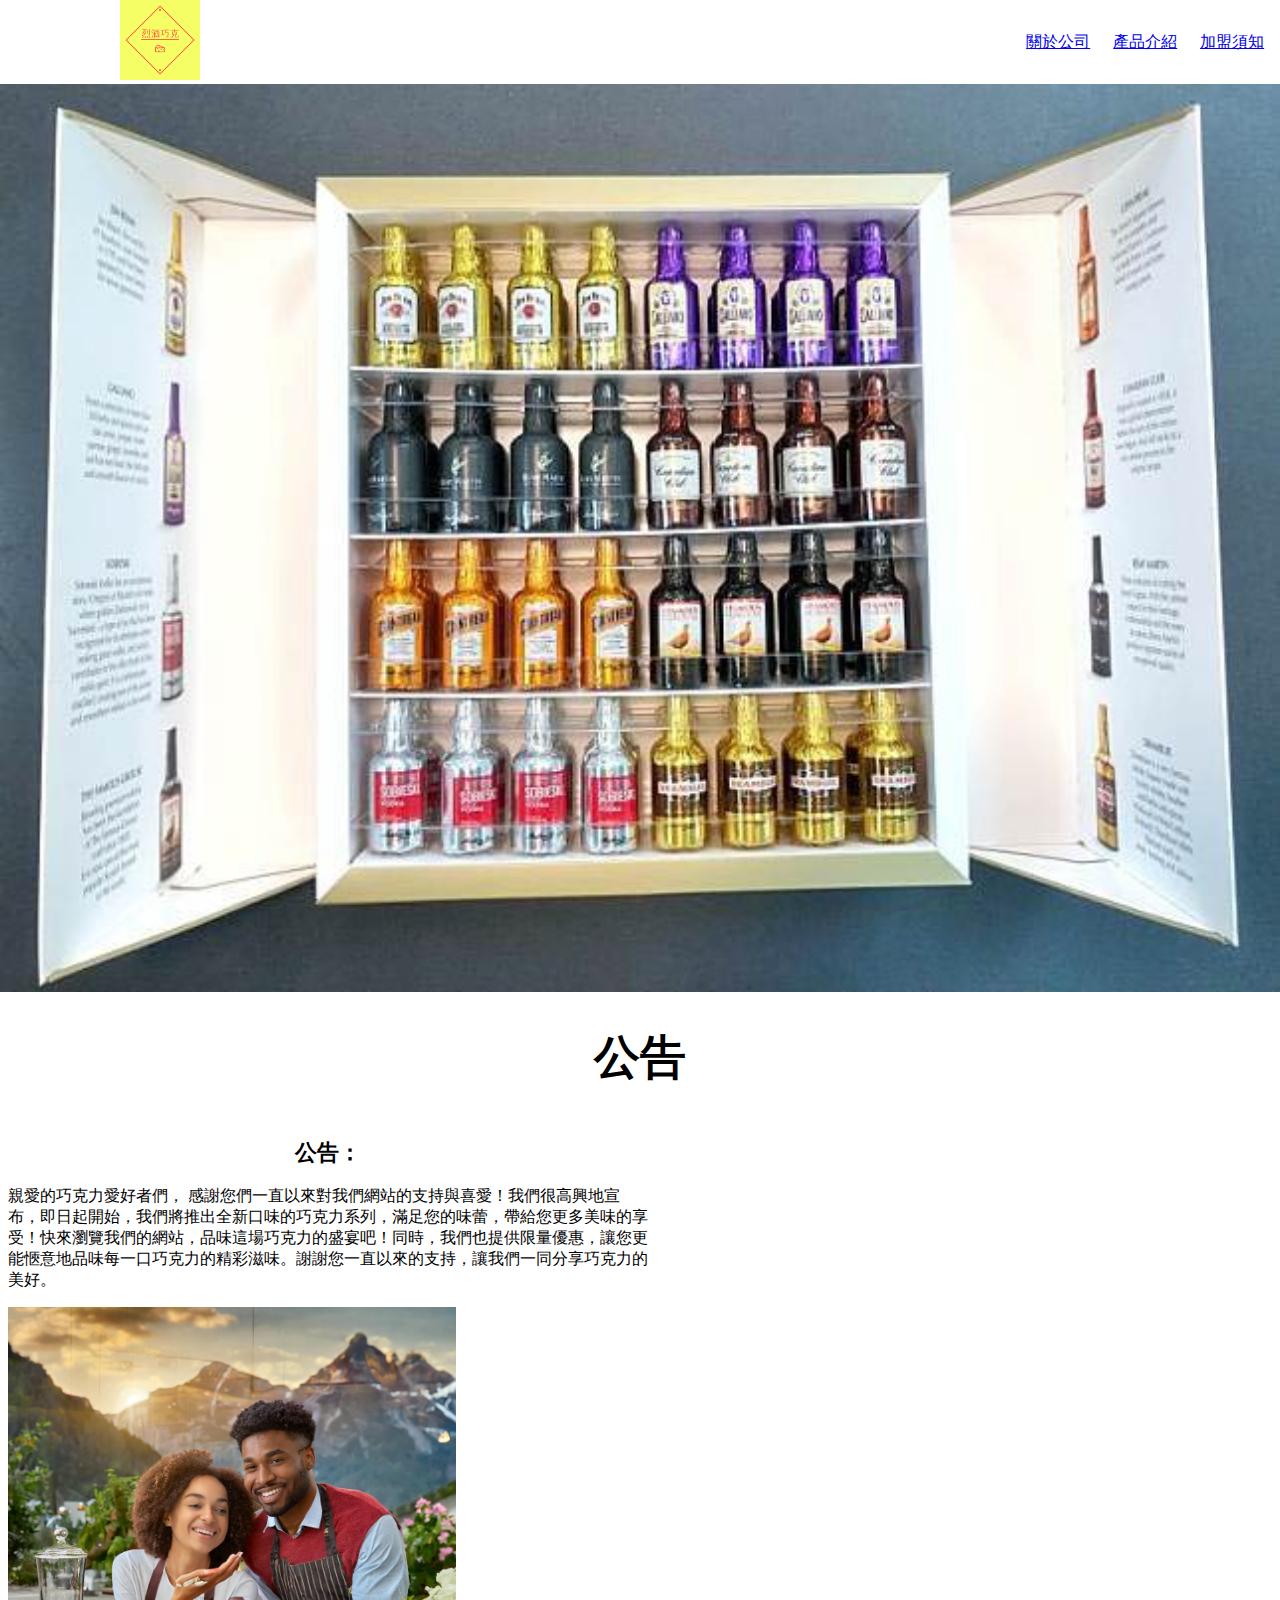
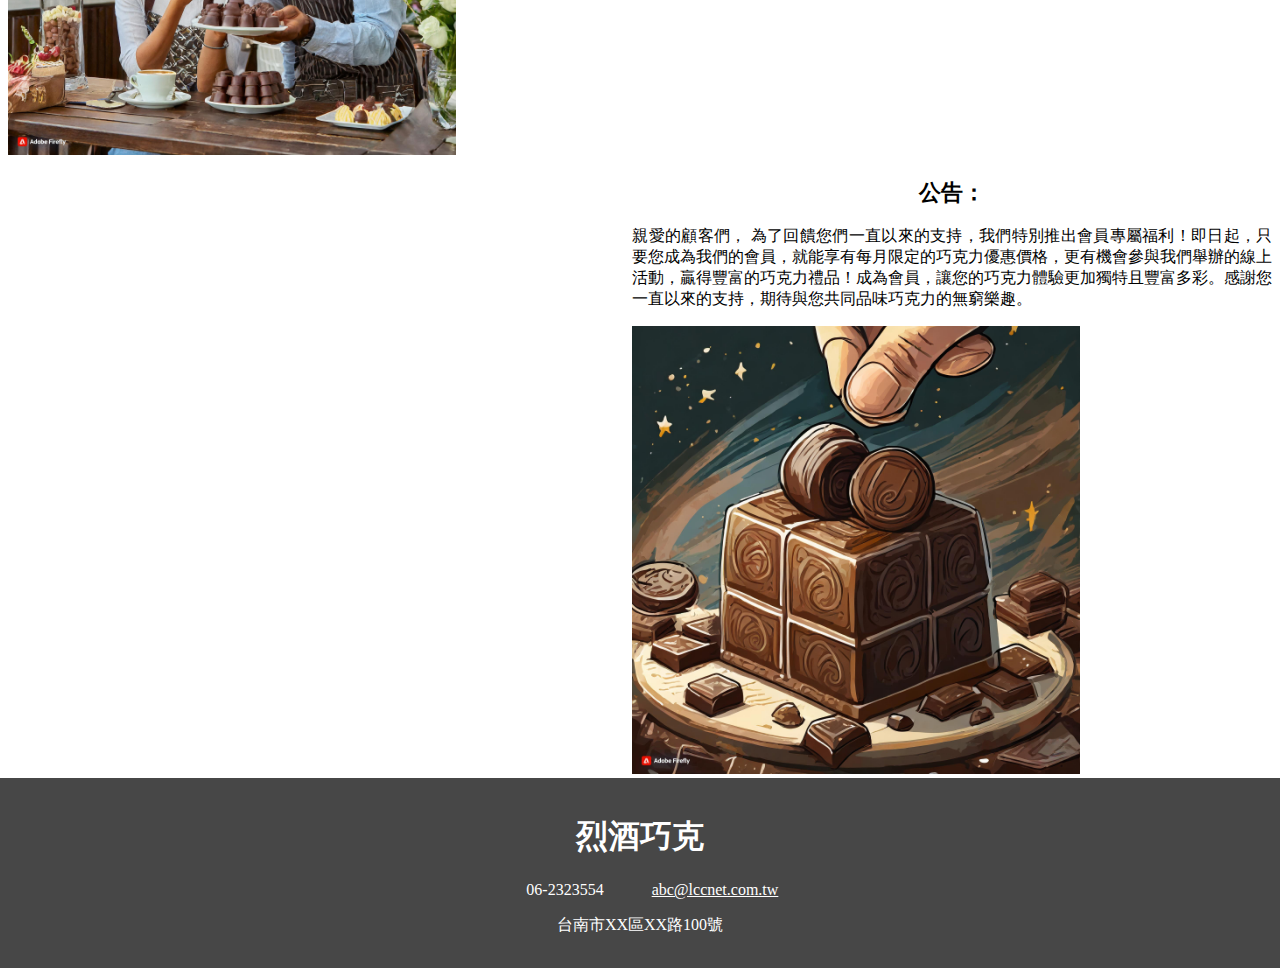
<file: index.html>
<!doctype html>
<html>
<head>
<meta charset="utf-8">
<meta name="viewport" content="width=device-width; initial-scale=1.0; maximum-scale=1.0; user-scalable=0;">
<title>無標題文件</title>
<link href="index.css" rel="stylesheet" type="text/css">
<!--JS程式(顯示隱藏元素)-->
<script type="text/javascript">
function MM_showHideLayers() { //v9.0
  var i,p,v,obj,args=MM_showHideLayers.arguments;
  for (i=0; i<(args.length-2); i+=3) 
  with (document) if (getElementById && ((obj=getElementById(args[i]))!=null)) { v=args[i+2];
    if (obj.style) { obj=obj.style; v=(v=='show')?'block':(v=='hide')?'none':v; }
    obj.display=v; }
}
</script>
</head>

<body>
<header>
  <div class="logo"><img src="image/logo.svg" alt=""/></div>
  <div class="menu">
    <p><a href="company.html">關於公司</a></p>
    <p><a href="Product Introduction.html">產品介紹</a></p>
    <p><a href="Joining Notice.html">加盟須知</a></p>
	<div class="mobile-menu"><a href="#" onClick="MM_showHideLayers('menu-m','','show')"><img src="image/mobile-menu.svg" alt=""/></a></div>
  </div>
  <div class="menu-m" id="menu-m">
    <p><a href="company.html">關於公司</a></p>
    <p><a href="Product Introduction.html">產品介紹</a></p>
	<p><a href="Joining Notice.html">加盟須知</a></p>
	  <div class="close"><a href="#" onClick="MM_showHideLayers('menu-m','','hide')">close</a></div>
  </div>
</header>
<section class="banner"><img src="image/Liquor Chocolate.jpg" width="1366" height="636" alt=""/></section>
<section class="news">
  <h1>公告</h1>
  <div>
    <h2>公告：</h2>
    <div2><p> 親愛的巧克力愛好者們，
感謝您們一直以來對我們網站的支持與喜愛！我們很高興地宣布，即日起開始，我們將推出全新口味的巧克力系列，滿足您的味蕾，帶給您更多美味的享受！快來瀏覽我們的網站，品味這場巧克力的盛宴吧！同時，我們也提供限量優惠，讓您更能愜意地品味每一口巧克力的精彩滋味。謝謝您一直以來的支持，讓我們一同分享巧克力的美好。</p></div2> 
    <img src="image/ch1.jpg" width="2592" height="1728" alt=""/>
  </div>
  <div1>
    <h2>公告：</h2>
    <p>親愛的顧客們，
為了回饋您們一直以來的支持，我們特別推出會員專屬福利！即日起，只要您成為我們的會員，就能享有每月限定的巧克力優惠價格，更有機會參與我們舉辦的線上活動，贏得豐富的巧克力禮品！成為會員，讓您的巧克力體驗更加獨特且豐富多彩。感謝您一直以來的支持，期待與您共同品味巧克力的無窮樂趣。</p>
    <img src="image/ch2.jpg" width="2592" height="1728" alt=""/>
  </div1>
</section>
<footer><h1>烈酒巧克</h1><span>06-2323554</span><span><a href="mailto:abc@lccnet.com.tw">abc@lccnet.com.tw</a></span><p>台南市XX區XX路100號</p></footer>
</body>
</html>
</file>
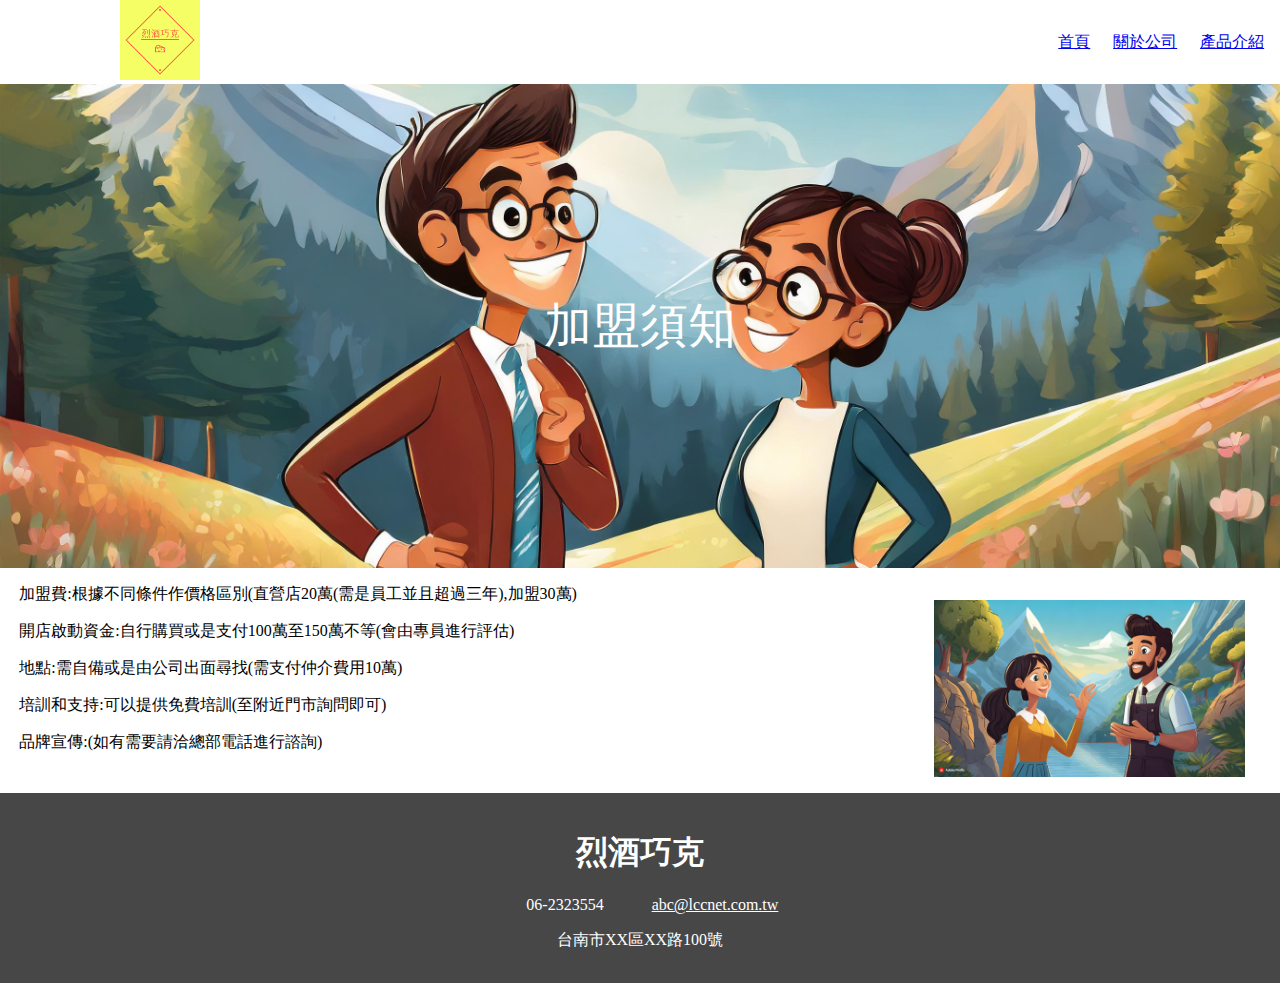
<file: Joining Notice.html>
<!doctype html>
<html>
<head>
<meta charset="utf-8">
<meta name="viewport" content="width=device-width; initial-scale=1.0; maximum-scale=1.0; user-scalable=0;">
<title>無標題文件</title>
<!--JS程式(顯示隱藏元素)-->
<script type="text/javascript">
function MM_showHideLayers() { //v9.0
  var i,p,v,obj,args=MM_showHideLayers.arguments;
  for (i=0; i<(args.length-2); i+=3) 
  with (document) if (getElementById && ((obj=getElementById(args[i]))!=null)) { v=args[i+2];
    if (obj.style) { obj=obj.style; v=(v=='show')?'block':(v=='hide')?'none':v; }
    obj.display=v; }
}
</script>
<link href="Joining Notice.css" rel="stylesheet" type="text/css">
</head>

<body>
<header>
  <div class="logo"><img src="image/logo.svg" alt=""/></div>
  <div class="menu">
    <p><a href="index.html">首頁</a></p>
    <p><a href="company.html">關於公司</a></p>
    <p><a href="Product Introduction.html">產品介紹</a></p>
	<div class="mobile-menu"><a href="#" onClick="MM_showHideLayers('menu-m','','show')"><img src="image/mobile-menu.svg" alt=""/></a></div>
  </div>
  <div class="menu-m" id="menu-m">
    <p><a href="index.html">首頁</a></p>
    <p><a href="company.html">關於公司</a></p>
    <p><a href="Product Introduction.html">產品介紹</a></p>
	  <div class="close"><a href="#" onClick="MM_showHideLayers('menu-m','','hide')">close</a></div>
  </div>
</header>
<section class="Joining"><p>加盟須知</p></section>
<section class="bodys"><img src="image/Joining Notice.svg" width="3200" height="2400" alt=""/>
	<p>加盟費:根據不同條件作價格區別(直營店20萬(需是員工並且超過三年),加盟30萬)</p>
	<p>開店啟動資金:自行購買或是支付100萬至150萬不等(會由專員進行評估)</p>
	<p>地點:需自備或是由公司出面尋找(需支付仲介費用10萬)</p>
	<p>培訓和支持:可以提供免費培訓(至附近門市詢問即可)</p>
	<p>品牌宣傳:(如有需要請洽總部電話進行諮詢)</p>
	</section>
<footer><h1>烈酒巧克</h1><span>06-2323554</span><span><a href="mailto:abc@lccnet.com.tw">abc@lccnet.com.tw</a></span><p>台南市XX區XX路100號</p></footer>
</body>
</html>
</file>
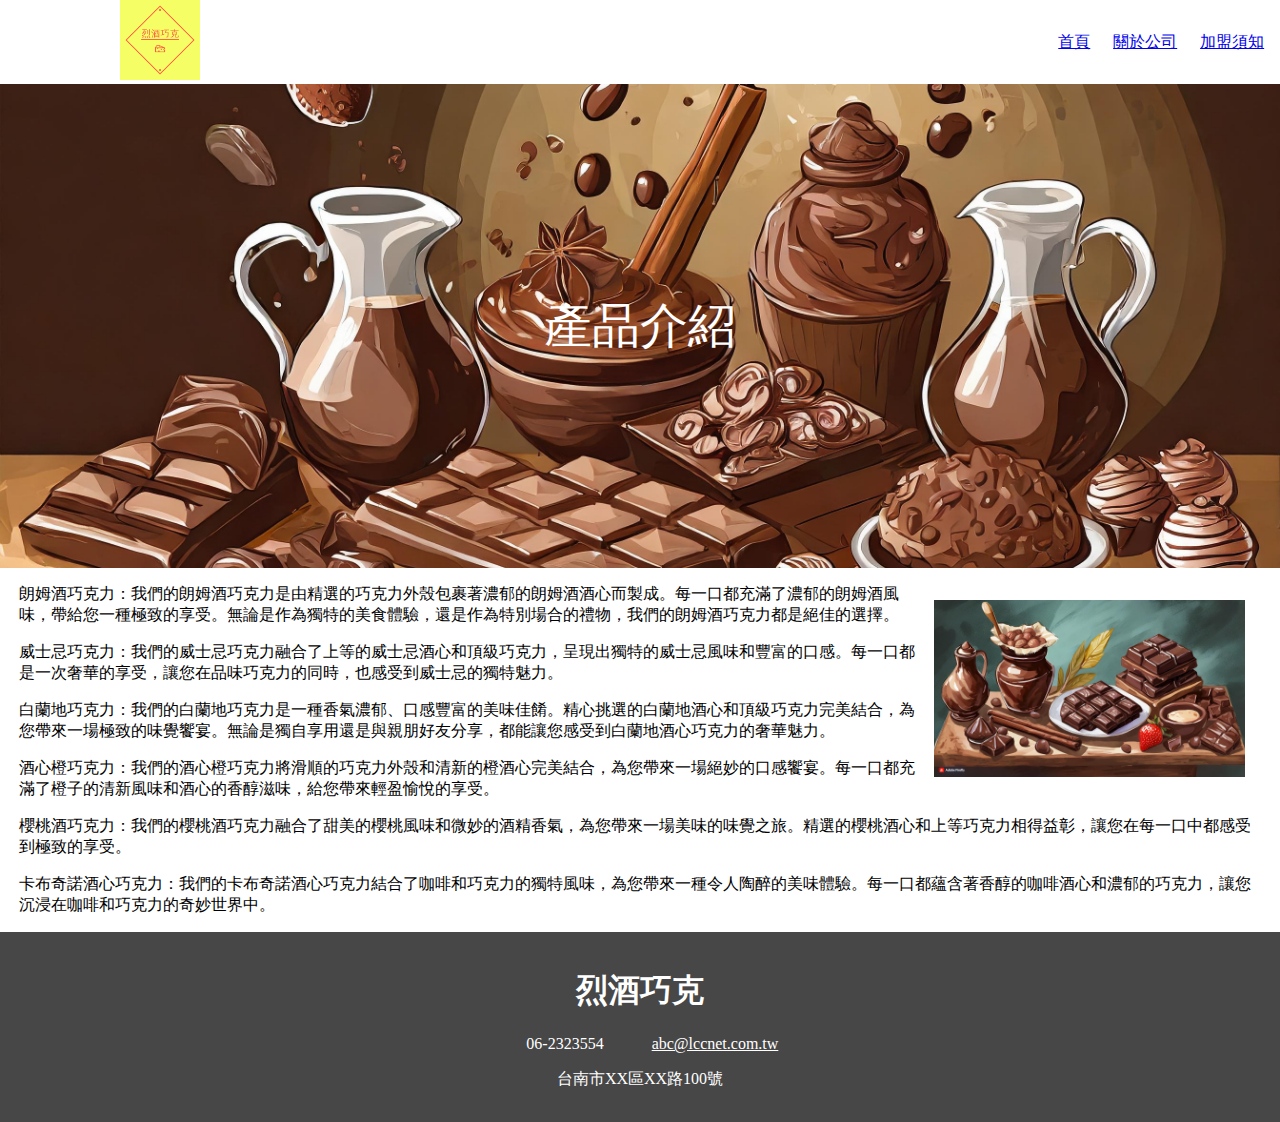
<file: Product Introduction.html>
<!doctype html>
<html>
<head>
<meta charset="utf-8">
<meta name="viewport" content="width=device-width; initial-scale=1.0; maximum-scale=1.0; user-scalable=0;">
<title>無標題文件</title>
<link href="Product Introduction.css" rel="stylesheet" type="text/css">
<!--JS程式(顯示隱藏元素)-->
<script type="text/javascript">
function MM_showHideLayers() { //v9.0
  var i,p,v,obj,args=MM_showHideLayers.arguments;
  for (i=0; i<(args.length-2); i+=3) 
  with (document) if (getElementById && ((obj=getElementById(args[i]))!=null)) { v=args[i+2];
    if (obj.style) { obj=obj.style; v=(v=='show')?'block':(v=='hide')?'none':v; }
    obj.display=v; }
}
</script>
</head>

<body>
<header>
  <div class="logo"><img src="image/logo.svg" alt=""/></div>
  <div class="menu">
    <p><a href="index.html">首頁</a></p>
    <p><a href="company.html">關於公司</a></p>
    <p><a href="Joining Notice.html">加盟須知</a></p>
	<div class="mobile-menu"><a href="#" onClick="MM_showHideLayers('menu-m','','show')"><img src="image/mobile-menu.svg" alt=""/></a></div>
  </div>
  <div class="menu-m" id="menu-m">
    <p><a href="index.html">首頁</a></p>
    <p><a href="company.html">關於公司</a></p>
    <p><a href="Joining Notice.html">加盟須知</a></p>
	  <div class="close"><a href="#" onClick="MM_showHideLayers('menu-m','','hide')">close</a></div>
  </div>
</header>
<section class="Product"><p>產品介紹</p></section>
<section class="bodys"><img src="image/Product01.svg" width="3200" height="2400" alt=""/>
	<p>朗姆酒巧克力：我們的朗姆酒巧克力是由精選的巧克力外殼包裹著濃郁的朗姆酒酒心而製成。每一口都充滿了濃郁的朗姆酒風味，帶給您一種極致的享受。無論是作為獨特的美食體驗，還是作為特別場合的禮物，我們的朗姆酒巧克力都是絕佳的選擇。</p>
	<p>威士忌巧克力：我們的威士忌巧克力融合了上等的威士忌酒心和頂級巧克力，呈現出獨特的威士忌風味和豐富的口感。每一口都是一次奢華的享受，讓您在品味巧克力的同時，也感受到威士忌的獨特魅力。</p>
	<p>白蘭地巧克力：我們的白蘭地巧克力是一種香氣濃郁、口感豐富的美味佳餚。精心挑選的白蘭地酒心和頂級巧克力完美結合，為您帶來一場極致的味覺饗宴。無論是獨自享用還是與親朋好友分享，都能讓您感受到白蘭地酒心巧克力的奢華魅力。</p>
	<p>酒心橙巧克力：我們的酒心橙巧克力將滑順的巧克力外殼和清新的橙酒心完美結合，為您帶來一場絕妙的口感饗宴。每一口都充滿了橙子的清新風味和酒心的香醇滋味，給您帶來輕盈愉悅的享受。</p>
	<p>櫻桃酒巧克力：我們的櫻桃酒巧克力融合了甜美的櫻桃風味和微妙的酒精香氣，為您帶來一場美味的味覺之旅。精選的櫻桃酒心和上等巧克力相得益彰，讓您在每一口中都感受到極致的享受。</p>
	<p>卡布奇諾酒心巧克力：我們的卡布奇諾酒心巧克力結合了咖啡和巧克力的獨特風味，為您帶來一種令人陶醉的美味體驗。每一口都蘊含著香醇的咖啡酒心和濃郁的巧克力，讓您沉浸在咖啡和巧克力的奇妙世界中。</p>
	</section>
<footer><h1>烈酒巧克</h1><span>06-2323554</span><span><a href="mailto:abc@lccnet.com.tw">abc@lccnet.com.tw</a></span><p>台南市XX區XX路100號</p></footer>
</body>
</html>
</file>
<file: index.css>
@charset "utf-8";
body {
    margin: 0;
    padding: 0;
}
header .logo img {
	width: 100%;
	height: 80px;
}

header div p {
	margin: 0% 1%;
	display: inline-block;
}
.menu-m{
	display: none;
	width: 100%;
	height: 100vh;
	background-color: rgba(0,0,0,0.85);
	position: fixed;/*位置固定*/
	top:0;
	left: 0;
}
.menu-m p{
	display: block;
	margin: 16px 16px;
	text-align: center;
}
.menu-m p a{
	color: #FFFFFF;
}
.close{
	position: absolute;/*絕對位置*/
	top:6vh;
	right: 2vw;
}
.close a{
	color: #FFFFFF;
	font-size: 20px;
}
.menu-m a{
	text-decoration: none;
}
.menu .mobile-menu {
    width: 50px;
    height: 50px;
    float: right;
    display: none;
}

.menu p:hover{
	background-color: #E3005B;
}
.menu p:hover a{
    color: #FFFFFF;
    /* [disabled]font-size: 20px; */
}
.logo {
	width: 25%;
	float: left;
}
.menu {
    width: 74%;
    float: right;
    padding: 31.5px 0.5%;
    text-align: right;
}
body section {
	clear: both;

}
.banner img {
    width: 100%;
    height: auto;
}
.news h1 {
    font-size: 46px;
    text-align: center;
}
.news div {
    width: 50%;
    margin: 0% 0.6%;
	float: left;
}
.news div h2 {
    font-size: 22px;
    text-align: center;
}
.news div p {
    text-align: left;
}
.news div img {
    width: 70%;
    height: auto;
}
.news div1 {
    width: 50%;
    margin: 0% 0.6%;
	float: right;
}
.news div1 h2 {
    font-size: 22px;
    text-align: center;
}
.news div1 p {
    text-align: justify;
}
.news div1 img {
    width: 70%;
    height: auto;
}
.news .bg-color{
	background-color: #FFFFFF;
}
body footer {
    background-color: #474747;
    clear: both;
    color: #FFFFFF;
    padding: 16px 0px;
    text-align: center;
}
body footer span {
    width: 150px;
    display: inline-block;
}
footer span a {
    color: #FFFFFF;
}


@media (min-width:320px) and (max-width:767px){ /*手機尺寸*/
	.logo {
	width: 50%;
}
	.menu {
    width: 49%;
	}
	.menu p{
		display: none; /*選單暫時移除*/
	}
	.news div {
		width: 90%;
		margin: 0% 5%;
	}
	.news div1 {
		width: 90%;
		margin: 0% 5%;
	}
	.news .bg-color{
	background-color: #C8C8C8;
}
	.menu .mobile-menu {
		display: block;
	}
}

@media (min-width:768px) and (max-width:1152px){ /*平板尺寸*/
		.news div {
		width: 44%;
		margin: 0% 3%;
	}

        .news div1 {
		width: 44%;
		margin: 0% 3%;
	}
}
@media (min-width:1153px) and (max-width:3600px){ /*PC尺寸*/
}
</file>
<file: Joining Notice.css>
@charset "utf-8";
body {
  margin: 0;
  padding: 0;
}
header .logo img {
  width: 100%;
  height: 80px;
}
header div p {
  margin: 0% 1%;
  display: inline-block;
}
.menu-m {
  display: none;
  width: 100%;
  height: 100vh;
  background-color: rgba(0, 0, 0, 0.85);
  position: fixed; /*位置固定*/
  top: 0;
  left: 0;
}
.menu-m p {
  display: block;
  margin: 16px 16px;
	text-align: center;
}
.menu-m p a {
  color: #FFFFFF;
}
.close {
  position: absolute; /*絕對位置*/
  top: 6vh;
  right: 2vw;
}
.close a {
  color: #FFFFFF;
  font-size: 20px;
}
.menu-m a {
  text-decoration: none;
}
.menu .mobile-menu {
  width: 50px;
  height: 50px;
  float: right;
  display: none;
}
.menu p:hover {
  background-color: #E3005B;
}
.menu p:hover a {
  color: #FFFFFF;
  /* [disabled]font-size: 20px; */
}
.logo {
  width: 25%;
  float: left;
}
.menu {
  width: 74%;
  float: right;
  padding: 31.5px 0.5%;
  text-align: right;
}
body section {
  clear: both;
}
.Joining p{
	color: #FFFFFF;
}
.Joining {
  background-color: #FFFFF1;
  /*height: 40vh;*/
  background-image: url("image/Joining Notice01.svg");
  background-position: center;
  background-size: cover;
  text-align: center;
  font-size: 3em;
  padding: 18vh 0vw;
}

.bodys{
	width: 97%;
	margin: 0% 1.5%;
}
.bodys img{
	width: 25%;
	height: auto;
	float: right;
	margin: 16px;
}
/*.banner img {
    width: 100%;
    height: auto;
}
.news h1 {
    font-size: 46px;
    text-align: center;
}
.news div {
    width: 24%;
    margin: 0% 0.5%;
    float: left;
}

.news div h2 {
    font-size: 22px;
    text-align: left;
}
.news div p {
    text-align: justify;
}
.news div img {
    width: 100%;
    height: auto;
}
.news .bg-color{
	background-color: #FFFFFF;
}*/
body footer {
  background-color: #474747;
  clear: both;
  color: #FFFFFF;
  padding: 16px 0px;
  text-align: center;
}
body footer span {
  width: 150px;
  display: inline-block;
}
footer span a {
  color: #FFFFFF;
}
@media (min-width:320px) and (max-width:767px) { /*手機尺寸*/
  .logo {
    width: 50%;
  }
  .menu {
    width: 49%;
  }
  .menu p {
    display: none; /*選單暫時移除*/
  }
  /*.news div {
		width: 90%;
		margin: 0% 5%;
	}
	.news .bg-color{
	background-color: #C8C8C8;
}*/
  .menu .mobile-menu {
    display: block;
  }
  .winery {
    /*height: 30vh;*/
    background-position: center center;
    padding: 13vh 0vw;
  }
	.bodys{
		width: 90%;
		margin:5% 5%;
	}
	.bodys img{
		width: 100%;
		height: auto;
	}
}
@media (min-width:768px) and (max-width:1152px) { /*平板尺寸*/
  /*.news div {
		width: 44%;
		margin: 0% 3%;
	}*/
}
@media (min-width:1153px) and (max-width:3600px) { /*PC尺寸*/
}
</file>
<file: Product Introduction.css>
@charset "utf-8";
body {
  margin: 0;
  padding: 0;
}
header .logo img {
  width: 100%;
  height: 80px;
}
header div p {
  margin: 0% 1%;
  display: inline-block;
}
.menu-m {
  display: none;
  width: 100%;
  height: 100vh;
  background-color: rgba(0, 0, 0, 0.85);
  position: fixed; /*位置固定*/
  top: 0;
  left: 0;
}
.menu-m p {
  display: block;
  margin: 16px 16px;
	text-align: center;
}
.menu-m p a {
  color: #FFFFFF;
}
.close {
  position: absolute; /*絕對位置*/
  top: 6vh;
  right: 2vw;
}
.close a {
  color: #FFFFFF;
  font-size: 20px;
}
.menu-m a {
  text-decoration: none;
}
.menu .mobile-menu {
  width: 50px;
  height: 50px;
  float: right;
  display: none;
}
.menu p:hover {
  background-color: #E3005B;
}
.menu p:hover a {
  color: #FFFFFF;
  /* [disabled]font-size: 20px; */
}
.logo {
  width: 25%;
  float: left;
}
.menu {
  width: 74%;
  float: right;
  padding: 31.5px 0.5%;
  text-align: right;
}
body section {
  clear: both;
}
.Product p{
	color: #FFFFFF;
}
.Product {
  background-color: #FFFFF1;
  /*height: 40vh;*/
  background-image: url(image/Product.svg);
  background-position: center;
  background-size: cover;
  text-align: center;
  font-size: 3em;
  padding: 18vh 0vw;
}

.bodys{
	width: 97%;
	margin: 0% 1.5%;
}
.bodys img{
	width: 25%;
	height: auto;
	float: right;
	margin: 16px;
}
/*.banner img {
    width: 100%;
    height: auto;
}
.news h1 {
    font-size: 46px;
    text-align: center;
}
.news div {
    width: 24%;
    margin: 0% 0.5%;
    float: left;
}

.news div h2 {
    font-size: 22px;
    text-align: left;
}
.news div p {
    text-align: justify;
}
.news div img {
    width: 100%;
    height: auto;
}
.news .bg-color{
	background-color: #FFFFFF;
}*/
body footer {
  background-color: #474747;
  clear: both;
  color: #FFFFFF;
  padding: 16px 0px;
  text-align: center;
}
body footer span {
  width: 150px;
  display: inline-block;
}
footer span a {
  color: #FFFFFF;
}
@media (min-width:320px) and (max-width:767px) { /*手機尺寸*/
  .logo {
    width: 50%;
  }
  .menu {
    width: 49%;
  }
  .menu p {
    display: none; /*選單暫時移除*/
  }
  /*.news div {
		width: 90%;
		margin: 0% 5%;
	}
	.news .bg-color{
	background-color: #C8C8C8;
}*/
  .menu .mobile-menu {
    display: block;
  }
  .winery {
    /*height: 30vh;*/
    background-position: center center;
    padding: 13vh 0vw;
  }
	.bodys{
		width: 90%;
		margin:5% 5%;
	}
	.bodys img{
		width: 100%;
		height: auto;
	}
}
@media (min-width:768px) and (max-width:1152px) { /*平板尺寸*/
  /*.news div {
		width: 44%;
		margin: 0% 3%;
	}*/
}
@media (min-width:1153px) and (max-width:3600px) { /*PC尺寸*/
}
</file>
